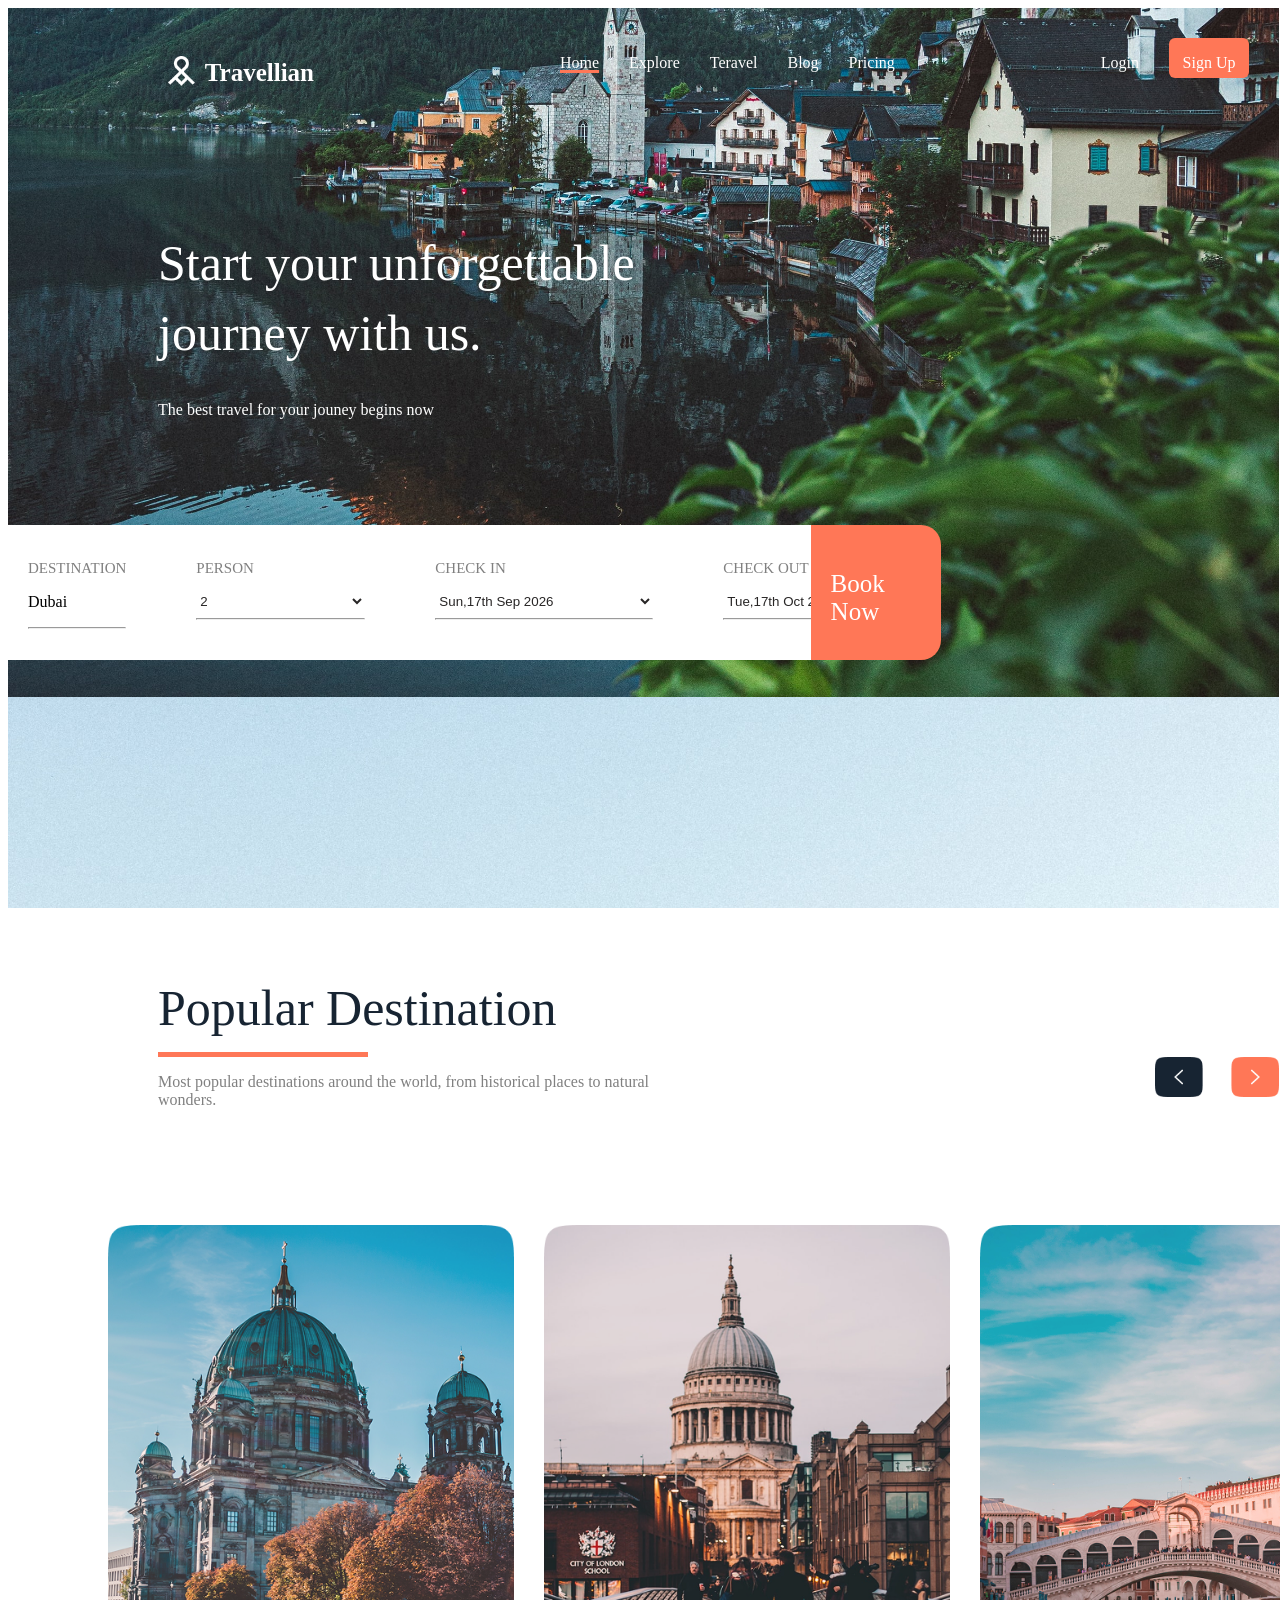
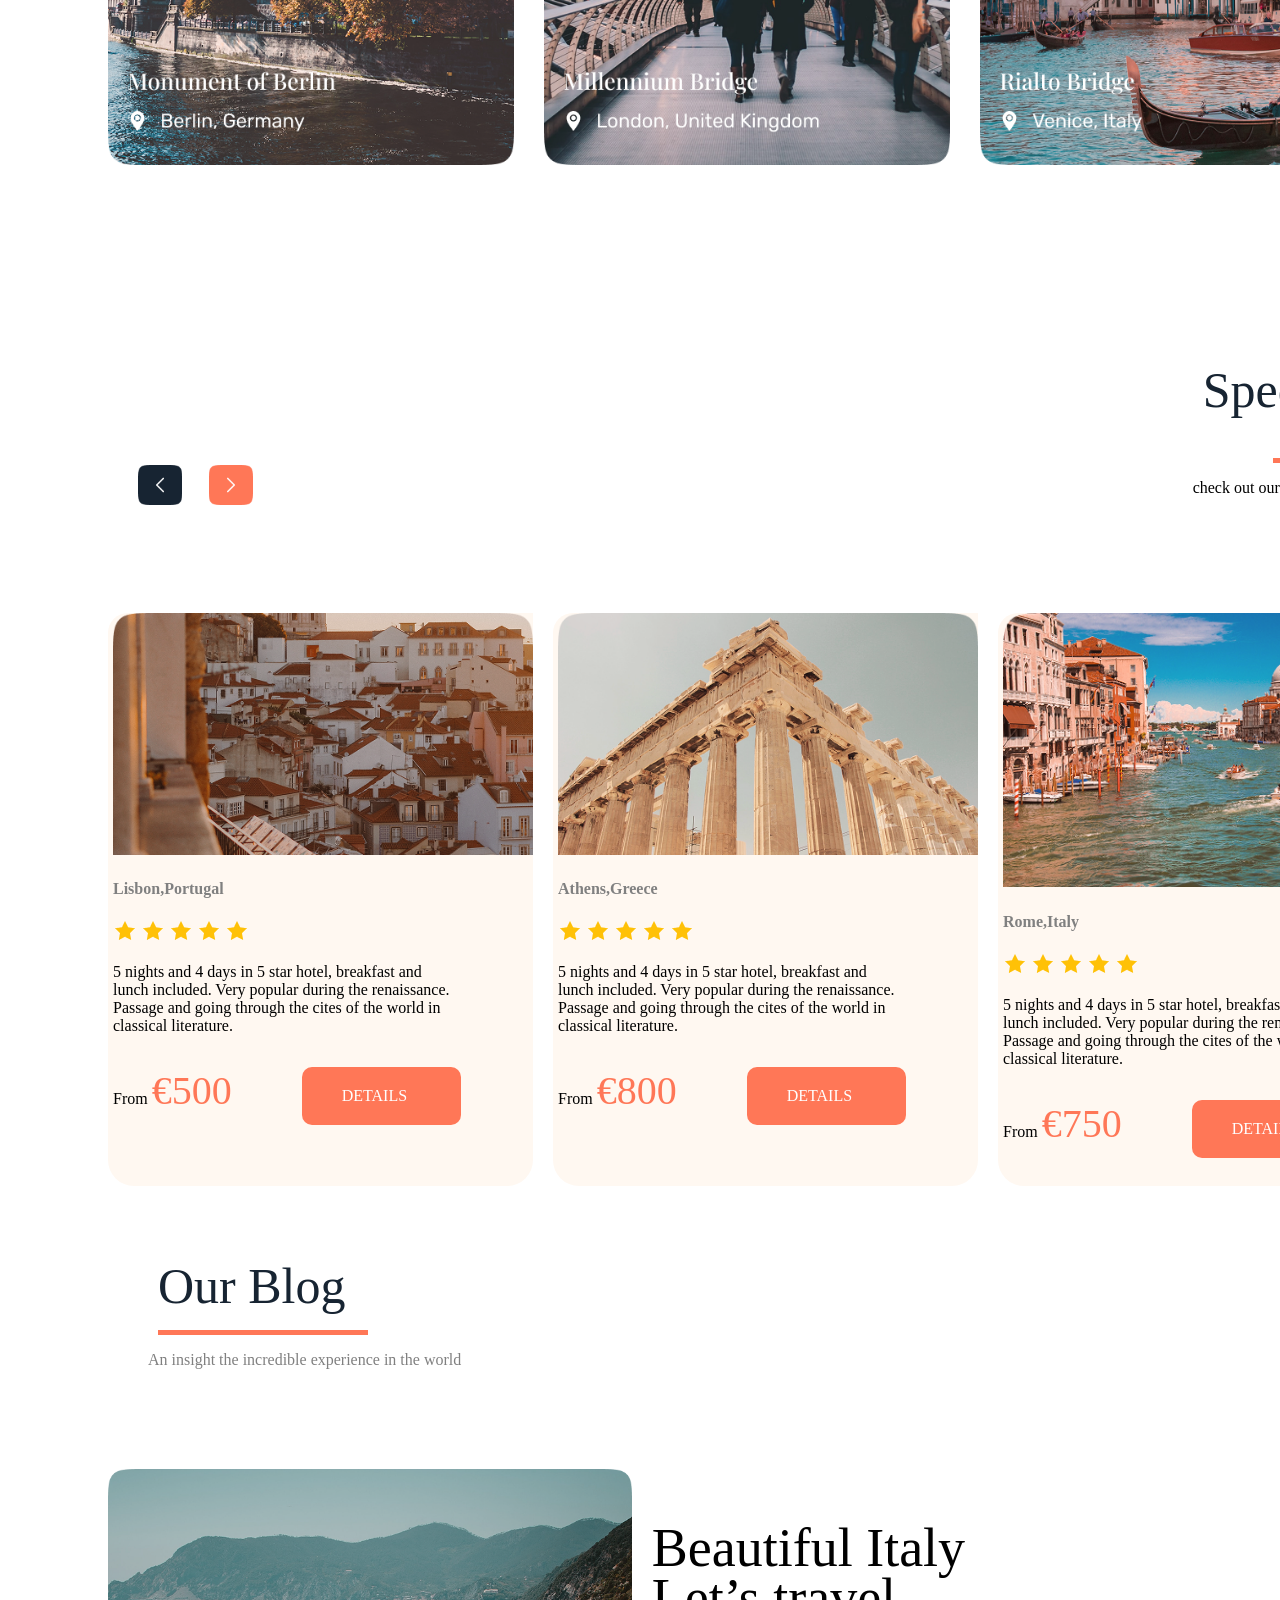
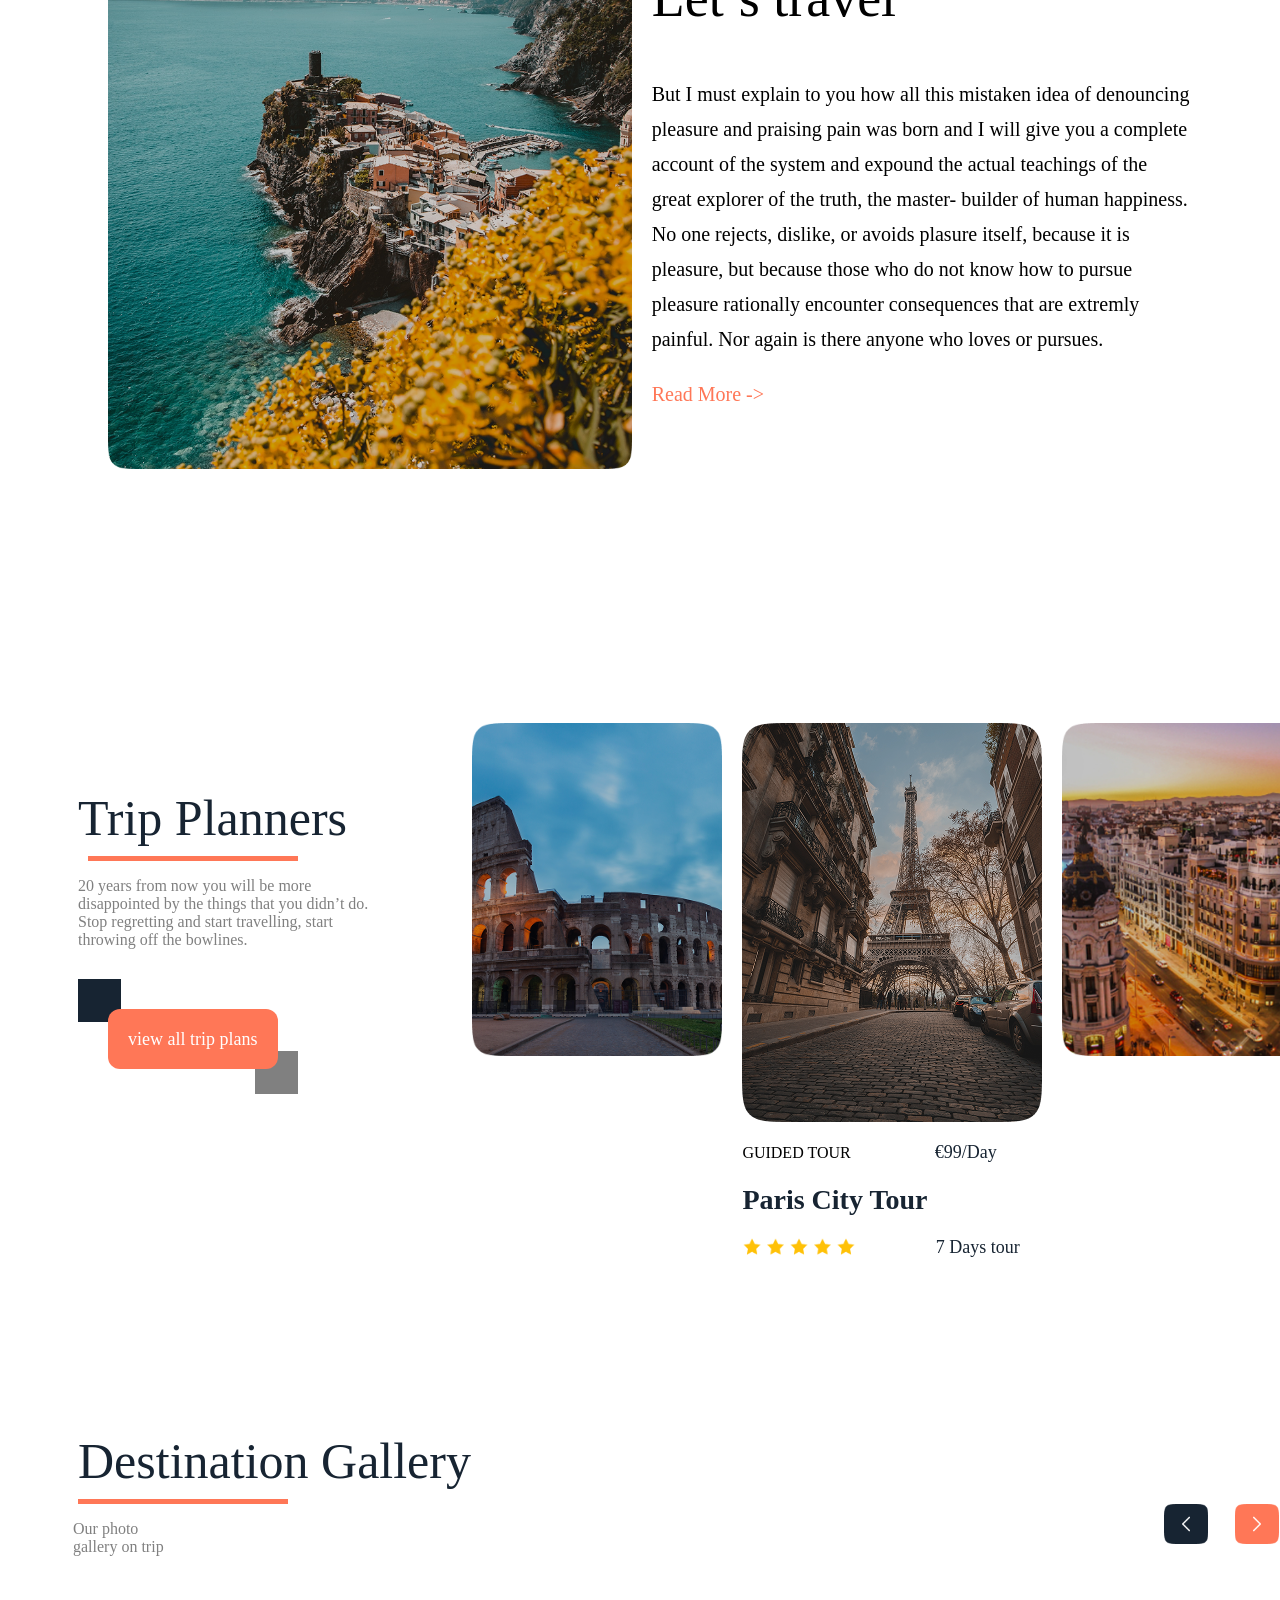
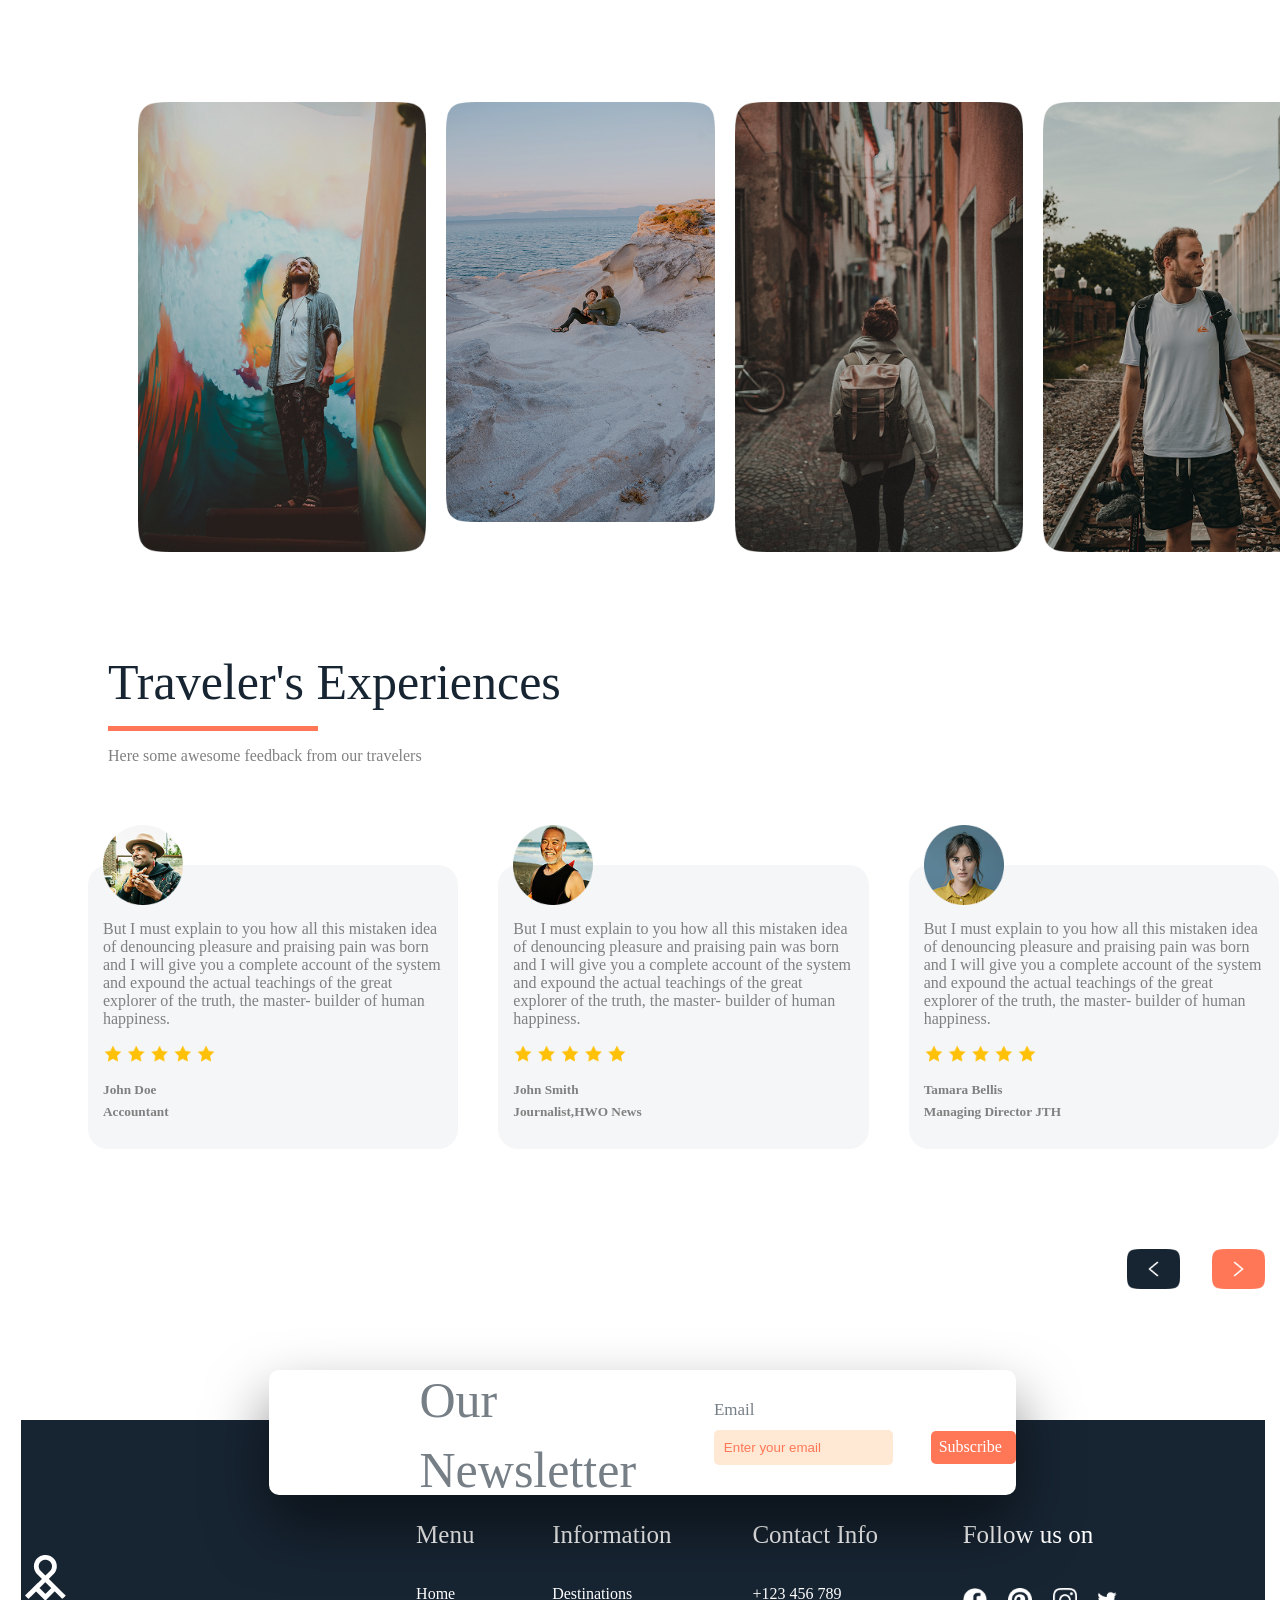
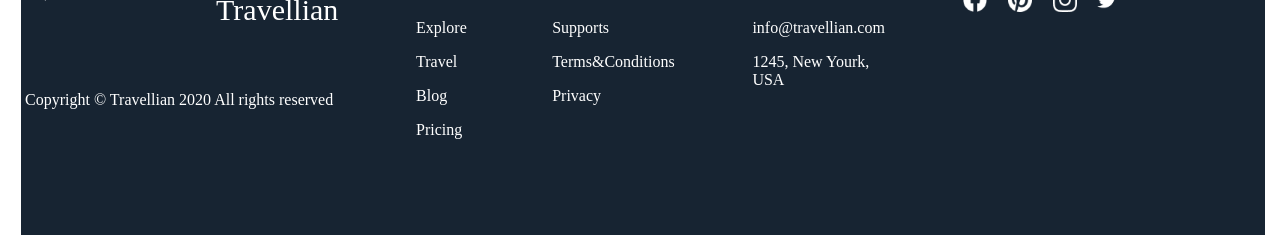
<file: index.html>
<!doctype html>
<html lang="en">
  <head>
    <meta charset="UTF-8" />
    <meta name="viewport" content="width=device-width, initial-scale=1.0" />
    <title>Travellian-Travel Agency Landing Page</title>
    <link rel="stylesheet" href="/index.css" />
    <link rel="icon" href="/asset/image/Vector.png" />
  </head>
  <body>
    <div class="background-img">
      <nav>
        <div class="Travellian">
          <img src="/asset/image/Vector.png" alt="" id="img" />
          <h2>Travellian</h2>
        </div>
        <ul>
          <li><a href="#">Home</a></li>
          <li>Explore</li>
          <li>Teravel</li>
          <li>Blog</li>
          <li>Pricing</li>
        </ul>
        <div class="sign-up">
          <p>Login</p>
          <div class="btn">
            <p>Sign Up</p>
          </div>
        </div>
      </nav>

      <h1>Start your unforgettable <br />journey with us.</h1>
      <p class="p1">The best travel for your jouney begins now</p>

      <div class="book">
        <div class="Destination">
          <div>
            <p class="opt">DESTINATION</p>
            <p>Dubai</p>

            <hr />
          </div>
          <div>
            <p class="opt">PERSON</p>
            <select name="" id="">
              <option value="">2</option>
              <option value="">1,2,3,4,56,7,8,9,10,11,12</option>
            </select>

            <hr />
          </div>
          <div>
            <p class="opt">CHECK IN</p>
            <select name="" id="">
              <option value="">Sun,17th Sep 2026</option>
              <option value="">Mon,18th Sep 2026 3333333333;</option>
            </select>

            <hr />
          </div>
          <div>
            <p class="opt">CHECK OUT</p>
            <select name="" id="">
              <option value="">Tue,17th Oct 2026</option>
              <option value="">Wed,18th Oct 2026 ,,,,,,,,,,,</option>
            </select>

            <hr />
          </div>
        </div>

        <div class="book-now">
          <p>Book Now</p>
        </div>
      </div>
    </div>
    <!-- POPULAR DESTINATION -->
    <div class="popular-des">
      <div>
        <h1 class="one">Popular Destination</h1>
        <div style="margin-left: 150px" class="line"></div>
        <div class="popular-arrow">
          <p>
            Most popular destinations around the world, from historical places
            to natural wonders.
          </p>

          <img src="/asset/image/Arrow.png" alt="" id="arrow" />
        </div>
      </div>
    </div>

    <div class="imgs">
      <img src="/asset/image/Col-block.png" alt="" />
      <img src="/asset/image/Col-block1.png" alt="" />
      <img src="/asset/image/Col-block3.png" alt="" />
      <img src="/asset/image/Col-block4.png" alt="" />
    </div>

    <div class="special-offer">
      <img src="/asset/image/Arrow.png" id="arrow2" />
      <div>
        <h1 class="two">Special Offer</h1>
        <div style="margin-left: 220px" class="line"></div>
        <p>check out our special offer and documents</p>
      </div>
    </div>

    <div class="tickets">
      <div class="ticket">
        <img src="/asset/image/Image Container1.png" alt="" class="image" />
        <h4>Lisbon,Portugal</h4>
        <img src="/asset/image/Rating.png" alt="" />
        <p>
          5 nights and 4 days in 5 star hotel, breakfast and <br />lunch
          included. Very popular during the renaissance. <br />Passage and going
          through the cites of the world in <br />classical literature.
        </p>
        <div class="details">
          <p>From <span>€500</span></p>
          <p class="btn1">DETAILS</p>
        </div>
      </div>

      <div class="ticket">
        <img src="/asset/image/Image Container.png" alt="" class="image" />
        <h4>Athens,Greece</h4>
        <img src="/asset/image/Rating.png" alt="" />
        <p>
          5 nights and 4 days in 5 star hotel, breakfast and <br />lunch
          included. Very popular during the renaissance. <br />Passage and going
          through the cites of the world in <br />classical literature.
        </p>
        <div class="details">
          <p>From <span>€800</span></p>
          <p class="btn1">DETAILS</p>
        </div>
      </div>

      <div class="ticket">
        <img src="/asset/image/Image Container12.png" alt="" class="image" />
        <h4>Rome,Italy</h4>
        <img src="/asset/image/Rating.png" alt="" />
        <p>
          5 nights and 4 days in 5 star hotel, breakfast and <br />lunch
          included. Very popular during the renaissance. <br />Passage and going
          through the cites of the world in <br />classical literature.
        </p>
        <div class="details">
          <p>From <span>€750</span></p>
          <p class="btn1">DETAILS</p>
        </div>
      </div>
    </div>
    <!-- OUR  BLOG -->
    <div class="our-blog">
      <h1 class="three">Our Blog</h1>
      <div style="margin-left: 150px" class="line"></div>
      <p>An insight the incredible experience in the world</p>
    </div>

    <div class="Beautiful-italy">
      <div>
        <img src="/asset/image/Image Container11.png" alt="" class="blog-img" />
      </div>
      <div class="Beautiful">
        <h3>
          Beautiful Italy <br />
          Let’s travel
        </h3>
        <p>
          But I must explain to you how all this mistaken idea of denouncing
          <br />
          pleasure and praising pain was born and I will give you a complete
          <br />
          account of the system and expound the actual teachings of the
          <br />great explorer of the truth, the master- builder of human
          happiness. <br />
          No one rejects, dislike, or avoids plasure itself, because it is
          <br />pleasure, but because those who do not know how to pursue <br />
          pleasure rationally encounter consequences that are extremly <br />
          painful. Nor again is there anyone who loves or pursues.
        </p>

        <p class="Read-more">Read More -></p>
      </div>
    </div>

    <div class="trip">
      <div>
        <div class="Trip-planners">
          <h1 class="four">Trip Planners</h1>
          <div style="margin-left: 80px" class="line"></div>
          <p>
            20 years from now you will be more <br />
            disappointed by the things that you didn’t do. <br />Stop regretting
            and start travelling, start <br />throwing off the bowlines.
          </p>
        </div>
        <div class="container">
          <div class="box" id="bx-1"></div>
          <div class="box" id="trip-btn">view all trip plans</div>
          <div class="box" id="bx-3"></div>
        </div>
      </div>

      <div class="trip-imgs">
        <img src="/asset/image/Image Containe13.png" alt="" />
        <div id="trip-img2">
          <img src="/asset/image/Col-block14.png" alt="" />
          <p>GUIDED TOUR <span>€99/Day</span></p>
          <h4>Paris City Tour</h4>
          <div class="rating">
            <img src="/asset/image/Rating.png" alt="" id="star" />
            <span>7 Days tour</span>
          </div>
        </div>
        <img src="/asset/image/Image Container15.png" alt="" />
        <img src="/asset/image/Image Container16.png" alt="" />
      </div>
    </div>

    <div class="Destination-gallery">
      <h1 class="four">Destination Gallery</h1>
      <div style="margin-left: 70px" class="line"></div>
      <div class="gallery-arrow">
        <p>Our photo gallery on trip</p>
        <img src="/asset/image/Arrow.png" alt="" id="arrow3" />
      </div>
    </div>
    <div class="gallery-img">
      <img src="/asset/image/Image Container18.png" alt="" />
      <img src="/asset/image/Col-block19.png" alt="" id="gallery-img2" />
      <img src="/asset/image/Image Container20.png" alt="" />
      <img src="/asset/image/Image Container21.png" alt="" />
    </div>

    <div class="traveler-experience">
      <h1 class="five">Traveler's Experiences</h1>
      <div style="margin-left: 100px" class="line"></div>
      <p>Here some awesome feedback from our travelers</p>
    </div>

    <div class="travelers">
      <div class="traveler3">
        <img src="/asset/image/Avatar.png" alt="" id="avatar" />
        <p>
          But I must explain to you how all this mistaken idea of denouncing
          pleasure and praising pain was born and I will give you a complete
          account of the system and expound the actual teachings of the great
          explorer of the truth, the master- builder of human happiness.
        </p>
        <img src="/asset/image/Rating.png" alt="" class="stars" />
        <h5>John Doe</h5>
        <h5>Accountant</h5>
      </div>

      <div class="traveler3">
        <img src="/asset/image/Avatar1.png" alt="" id="avatar" />
        <p>
          But I must explain to you how all this mistaken idea of denouncing
          pleasure and praising pain was born and I will give you a complete
          account of the system and expound the actual teachings of the great
          explorer of the truth, the master- builder of human happiness.
        </p>
        <img src="/asset/image/Rating.png" alt="" class="stars" />
        <h5>John Smith</h5>
        <h5>Journalist,HWO News</h5>
      </div>

      <div class="traveler3">
        <img src="/asset/image/Avatar2.png" alt="" id="avatar" />
        <p>
          But I must explain to you how all this mistaken idea of denouncing
          pleasure and praising pain was born and I will give you a complete
          account of the system and expound the actual teachings of the great
          explorer of the truth, the master- builder of human happiness.
        </p>
        <img src="/asset/image/Rating.png" alt="" class="stars" />
        <h5>Tamara Bellis</h5>
        <h5>Managing Director JTH</h5>
      </div>
    </div>
    <img src="/asset/image/Arrow.png" alt="" id="arrow4" />

    <section class="last-section">
      <div class="news-letter">
        <div><h1>Our Newsletter</h1></div>
        <div>
          <span>Email</span>
          <input type="text" placeholder="Enter your email" class="email" />
        </div>
        <div class="subscribe">Subscribe</div>
      </div>
      <div class="info-container">
        <div class="first">
          <div id="logo">
            <img src="/asset/image/Vector.png" alt="" />
            <h1>Travellian</h1>
          </div>
          <footer>Copyright &copy Travellian 2020 All rights reserved</footer>
        </div>
        <div>
          <h3>Menu</h3>
          <p>Home</p>
          <p>Explore</p>
          <p>Travel</p>
          <p>Blog</p>
          <p>Pricing</p>
        </div>
        <div>
          <h3>Information</h3>
          <p>Destinations</p>
          <p>Supports</p>
          <p>Terms&Conditions</p>
          <p>Privacy</p>
        </div>
        <div>
          <h3>Contact Info</h3>
          <p>+123 456 789</p>
          <p>info@travellian.com</p>
          <p>1245, New Yourk, USA</p>
        </div>
        <div>
          <h3>Follow us on</h3>
          <div class="social-media-handle">
            <img src="/asset/image/Social icon.png" alt="" id="social-icon" />
          </div>
        </div>
      </div>
    </section>
  </body>
</html>
</file>
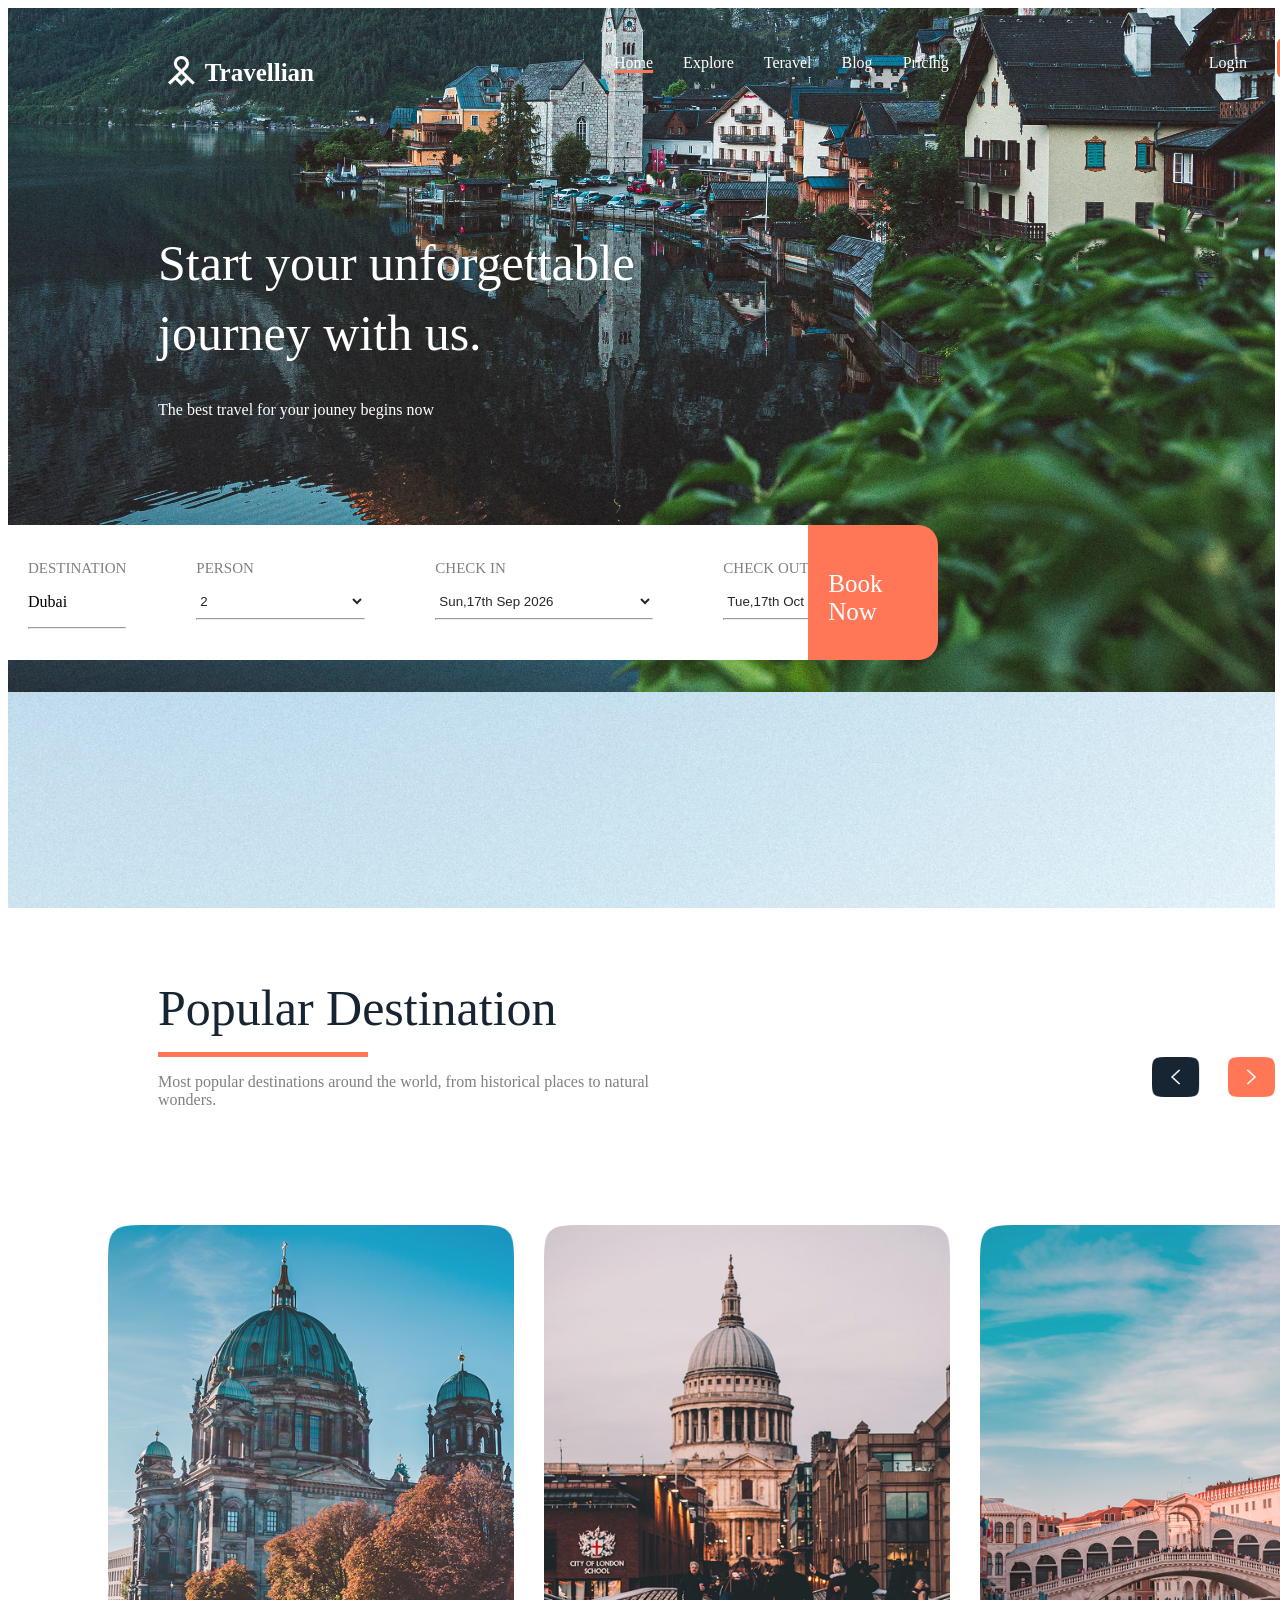
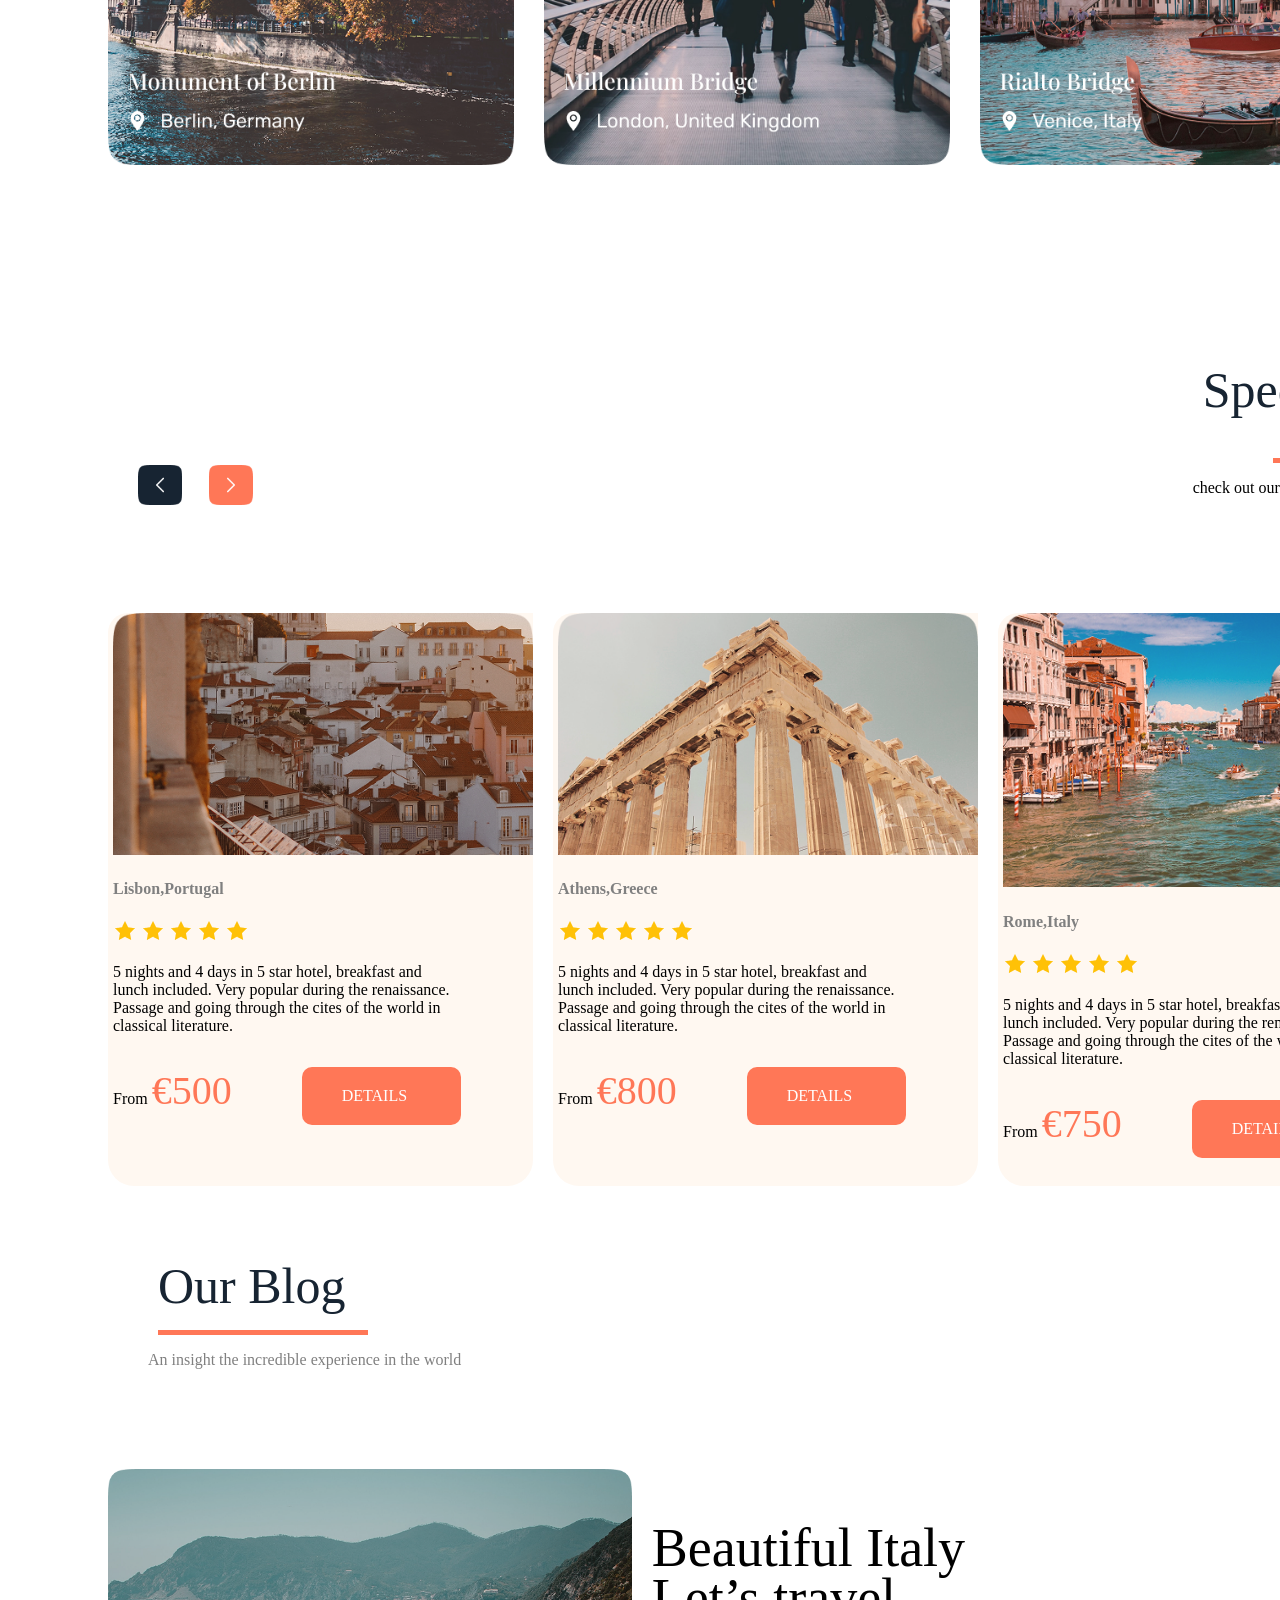
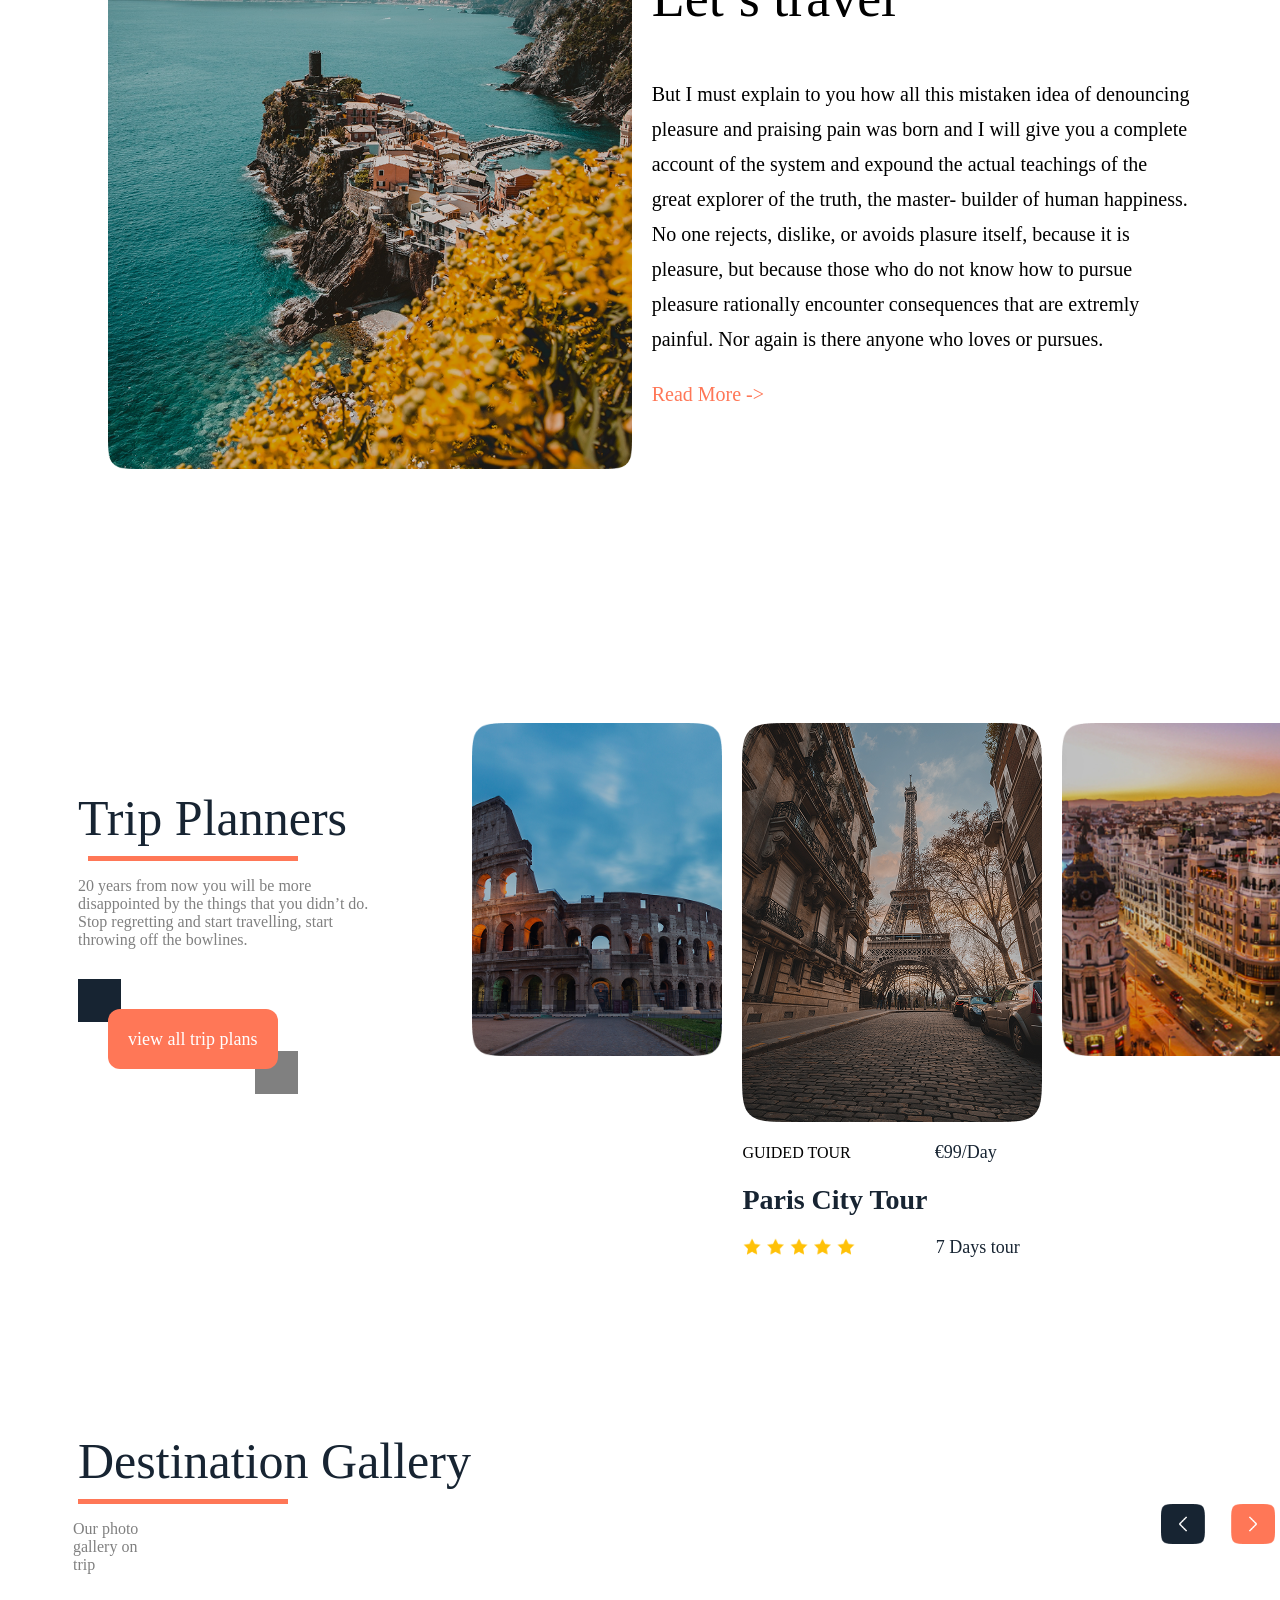
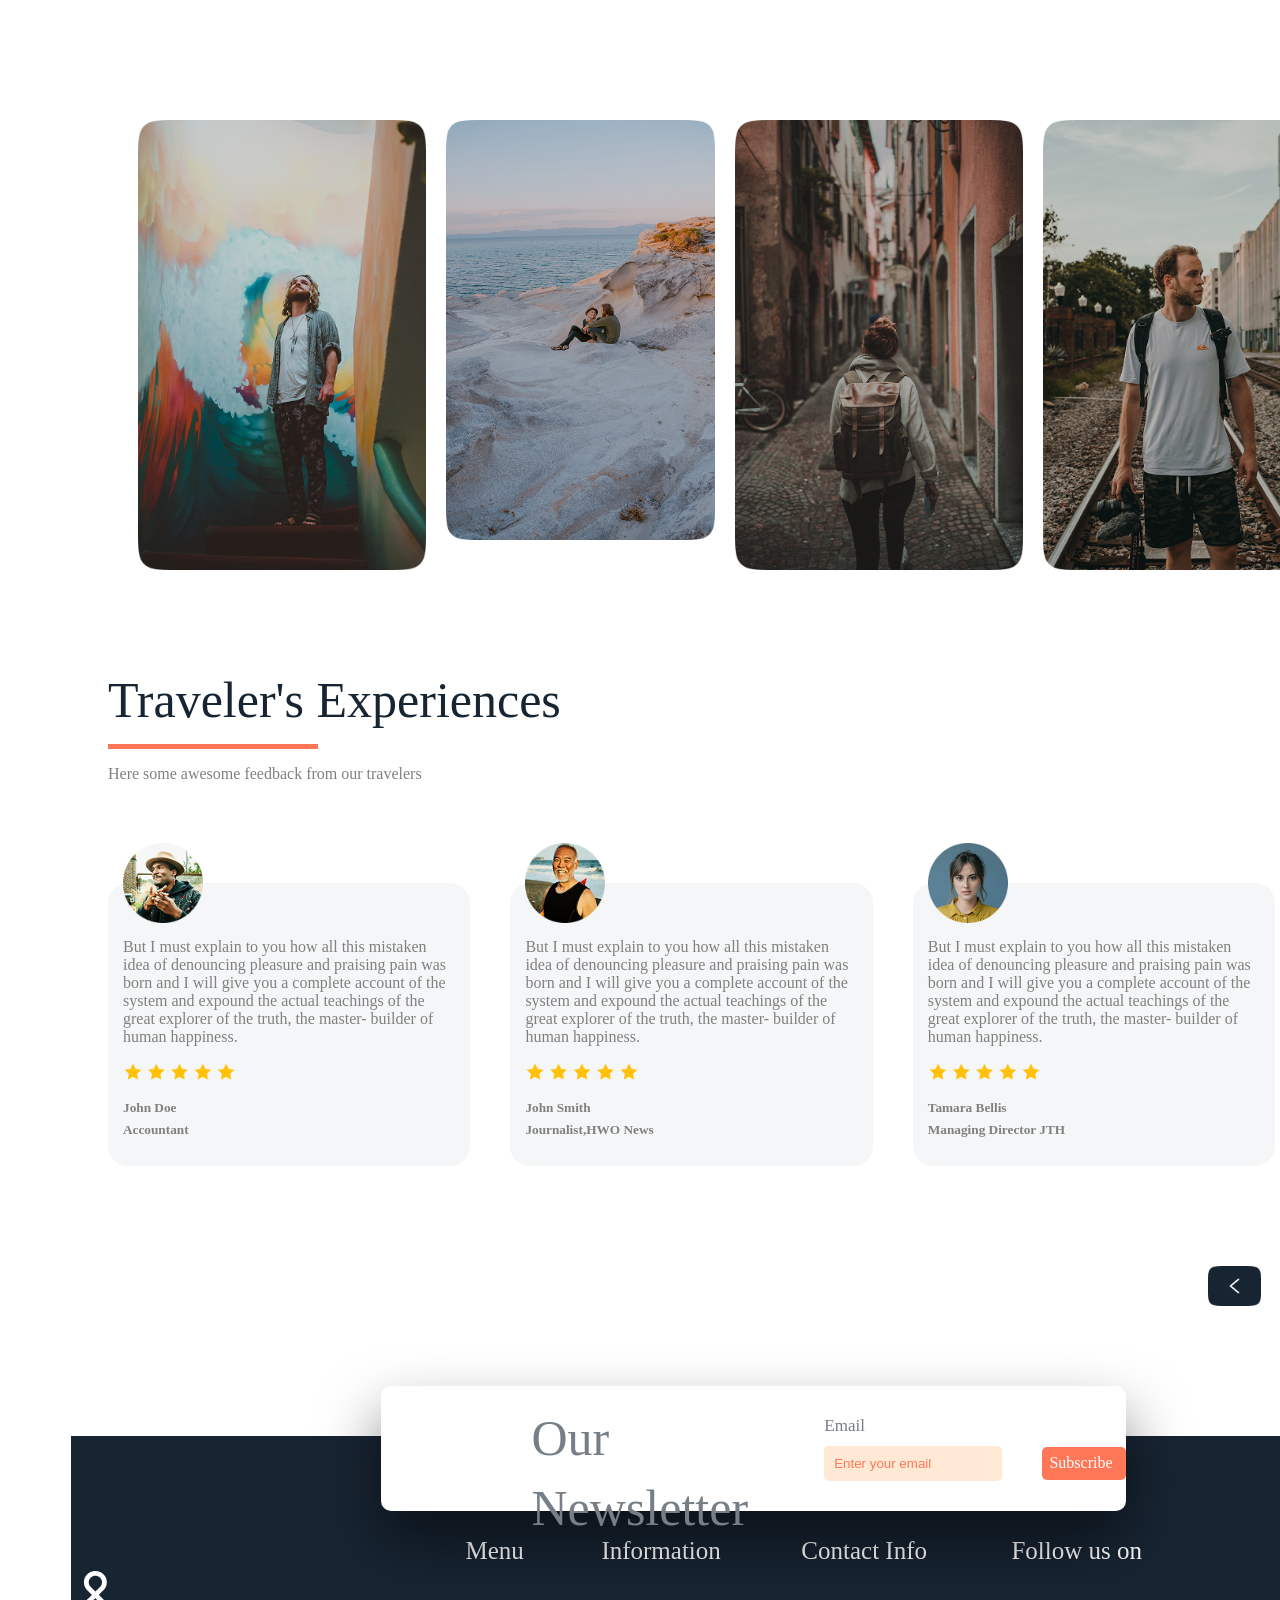
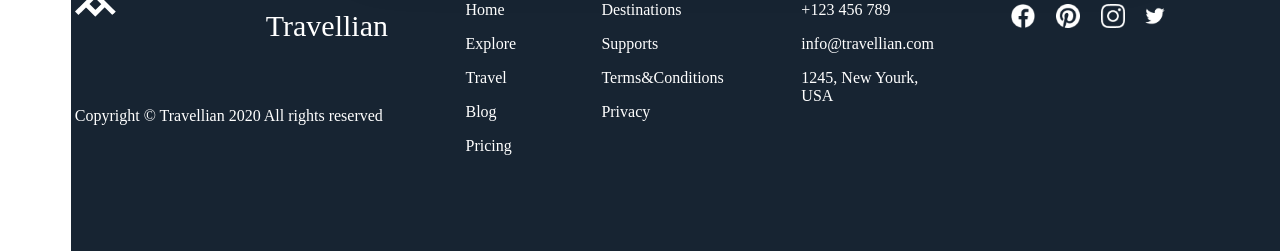
<file: position.html>
<!doctype html>
<html lang="en">
  <head>
    <meta charset="UTF-8" />
    <meta name="viewport" content="width=device-width, initial-scale=1.0" />
    <title>Travellian-Travel Agency Landing Page</title>
    <link rel="stylesheet" href="/position.css" />
    <link rel="icon" href="/asset/image/Vector.png" />
  </head>
  <body>
    <div class="background-img">
      <nav>
        <div class="Travellian">
          <img src="/asset/image/Vector.png" alt="" id="img" />
          <h2>Travellian</h2>
        </div>
        <ul>
          <li><a href="#">Home</a></li>
          <li>Explore</li>
          <li>Teravel</li>
          <li>Blog</li>
          <li>Pricing</li>
        </ul>
        <div class="sign-up">
          <p>Login</p>
          <div class="btn">
            <p>Sign Up</p>
          </div>
        </div>
      </nav>

      <h1>Start your unforgettable <br />journey with us.</h1>
      <p class="p1">The best travel for your jouney begins now</p>

      <div class="book">
        <div class="Destination">
          <div>
            <p class="opt">DESTINATION</p>
            <p>Dubai</p>

            <hr />
          </div>
          <div>
            <p class="opt">PERSON</p>
            <select name="" id="">
              <option value="">2</option>
              <option value="">1,2,3,4,56,7,8,9,10,11,12</option>
            </select>

            <hr />
          </div>
          <div>
            <p class="opt">CHECK IN</p>
            <select name="" id="">
              <option value="">Sun,17th Sep 2026</option>
              <option value="">Mon,18th Sep 2026 3333333333;</option>
            </select>

            <hr />
          </div>
          <div>
            <p class="opt">CHECK OUT</p>
            <select name="" id="">
              <option value="">Tue,17th Oct 2026</option>
              <option value="">Wed,18th Oct 2026 ,,,,,,,,,,,</option>
            </select>

            <hr />
          </div>
        </div>

        <div class="book-now">
          <p>Book Now</p>
        </div>
      </div>
    </div>
    <!-- POPULAR DESTINATION -->
    <div class="popular-des">
      <div>
        <h1 class="one">Popular Destination</h1>
        <div style="margin-left: 150px" class="line"></div>
        <div class="popular-arrow">
          <p>
            Most popular destinations around the world, from historical places
            to natural wonders.
          </p>

          <img src="/asset/image/Arrow.png" alt="" id="arrow" />
        </div>
      </div>
    </div>

    <div class="imgs">
      <img src="/asset/image/Col-block.png" alt="" />
      <img src="/asset/image/Col-block1.png" alt="" />
      <img src="/asset/image/Col-block3.png" alt="" />
      <img src="/asset/image/Col-block4.png" alt="" />
    </div>

    <div class="special-offer">
      <img src="/asset/image/Arrow.png" id="arrow2" />
      <div>
        <h1 class="two">Special Offer</h1>
        <div style="margin-left: 220px" class="line"></div>
        <p>check out our special offer and documents</p>
      </div>
    </div>

    <div class="tickets">
      <div class="ticket">
        <img src="/asset/image/Image Container1.png" alt="" class="image" />
        <h4>Lisbon,Portugal</h4>
        <img src="/asset/image/Rating.png" alt="" />
        <p>
          5 nights and 4 days in 5 star hotel, breakfast and <br />lunch
          included. Very popular during the renaissance. <br />Passage and going
          through the cites of the world in <br />classical literature.
        </p>
        <div class="details">
          <p>From <span>€500</span></p>
          <p class="btn1">DETAILS</p>
        </div>
      </div>

      <div class="ticket">
        <img src="/asset/image/Image Container.png" alt="" class="image" />
        <h4>Athens,Greece</h4>
        <img src="/asset/image/Rating.png" alt="" />
        <p>
          5 nights and 4 days in 5 star hotel, breakfast and <br />lunch
          included. Very popular during the renaissance. <br />Passage and going
          through the cites of the world in <br />classical literature.
        </p>
        <div class="details">
          <p>From <span>€800</span></p>
          <p class="btn1">DETAILS</p>
        </div>
      </div>

      <div class="ticket">
        <img src="/asset/image/Image Container12.png" alt="" class="image" />
        <h4>Rome,Italy</h4>
        <img src="/asset/image/Rating.png" alt="" />
        <p>
          5 nights and 4 days in 5 star hotel, breakfast and <br />lunch
          included. Very popular during the renaissance. <br />Passage and going
          through the cites of the world in <br />classical literature.
        </p>
        <div class="details">
          <p>From <span>€750</span></p>
          <p class="btn1">DETAILS</p>
        </div>
      </div>
    </div>
    <!-- OUR  BLOG -->
    <div class="our-blog">
      <h1 class="three">Our Blog</h1>
      <div style="margin-left: 150px" class="line"></div>
      <p>An insight the incredible experience in the world</p>
    </div>

    <div class="Beautiful-italy">
      <div>
        <img src="/asset/image/Image Container11.png" alt="" class="blog-img" />
      </div>
      <div class="Beautiful">
        <h3>
          Beautiful Italy <br />
          Let’s travel
        </h3>
        <p>
          But I must explain to you how all this mistaken idea of denouncing
          <br />
          pleasure and praising pain was born and I will give you a complete
          <br />
          account of the system and expound the actual teachings of the
          <br />great explorer of the truth, the master- builder of human
          happiness. <br />
          No one rejects, dislike, or avoids plasure itself, because it is
          <br />pleasure, but because those who do not know how to pursue <br />
          pleasure rationally encounter consequences that are extremly <br />
          painful. Nor again is there anyone who loves or pursues.
        </p>

        <p class="Read-more">Read More -></p>
      </div>
    </div>

    <div class="trip">
      <div>
        <div class="Trip-planners">
          <h1 class="four">Trip Planners</h1>
          <div style="margin-left: 80px" class="line"></div>
          <p>
            20 years from now you will be more <br />
            disappointed by the things that you didn’t do. <br />Stop regretting
            and start travelling, start <br />throwing off the bowlines.
          </p>
        </div>
        <div class="container">
          <div class="box" id="bx-1"></div>
          <div class="box" id="trip-btn">view all trip plans</div>
          <div class="box" id="bx-3"></div>
        </div>
      </div>

      <div class="trip-imgs">
        <img src="/asset/image/Image Containe13.png" alt="" />
        <div id="trip-img2">
          <img src="/asset/image/Col-block14.png" alt="" />
          <p>GUIDED TOUR <span>€99/Day</span></p>
          <h4>Paris City Tour</h4>
          <div class="rating">
            <img src="/asset/image/Rating.png" alt="" id="star" />
            <span>7 Days tour</span>
          </div>
        </div>
        <img src="/asset/image/Image Container15.png" alt="" />
        <img src="/asset/image/Image Container16.png" alt="" />
      </div>
    </div>

    <div class="Destination-gallery">
      <h1 class="four">Destination Gallery</h1>
      <div style="margin-left: 70px" class="line"></div>
      <div class="gallery-arrow">
        <p>Our photo gallery on trip</p>
        <img src="/asset/image/Arrow.png" alt="" id="arrow3" />
      </div>
    </div>
    <div class="gallery-img">
      <img src="/asset/image/Image Container18.png" alt="" />
      <img src="/asset/image/Col-block19.png" alt="" id="gallery-img2" />
      <img src="/asset/image/Image Container20.png" alt="" />
      <img src="/asset/image/Image Container21.png" alt="" />
    </div>

    <div class="traveler-experience">
      <h1 class="five">Traveler's Experiences</h1>
      <div style="margin-left: 100px" class="line"></div>
      <p>Here some awesome feedback from our travelers</p>
    </div>

    <div class="travelers">
      <div class="traveler3">
        <img src="/asset/image/Avatar.png" alt="" id="avatar" />
        <p>
          But I must explain to you how all this mistaken idea of denouncing
          pleasure and praising pain was born and I will give you a complete
          account of the system and expound the actual teachings of the great
          explorer of the truth, the master- builder of human happiness.
        </p>
        <img src="/asset/image/Rating.png" alt="" class="stars" />
        <h5>John Doe</h5>
        <h5>Accountant</h5>
      </div>

      <div class="traveler3">
        <img src="/asset/image/Avatar1.png" alt="" id="avatar" />
        <p>
          But I must explain to you how all this mistaken idea of denouncing
          pleasure and praising pain was born and I will give you a complete
          account of the system and expound the actual teachings of the great
          explorer of the truth, the master- builder of human happiness.
        </p>
        <img src="/asset/image/Rating.png" alt="" class="stars" />
        <h5>John Smith</h5>
        <h5>Journalist,HWO News</h5>
      </div>

      <div class="traveler3">
        <img src="/asset/image/Avatar2.png" alt="" id="avatar" />
        <p>
          But I must explain to you how all this mistaken idea of denouncing
          pleasure and praising pain was born and I will give you a complete
          account of the system and expound the actual teachings of the great
          explorer of the truth, the master- builder of human happiness.
        </p>
        <img src="/asset/image/Rating.png" alt="" class="stars" />
        <h5>Tamara Bellis</h5>
        <h5>Managing Director JTH</h5>
      </div>
    </div>
    <img src="/asset/image/Arrow.png" alt="" id="arrow4" />

    <section class="last-section">
      <div class="news-letter">
        <div><h1>Our Newsletter</h1></div>
        <div>
          <span>Email</span>
          <input type="text" placeholder="Enter your email" class="email" />
        </div>
        <div class="subscribe">Subscribe</div>
      </div>
      <div class="info-container">
        <div class="first">
          <div id="logo">
            <img src="/asset/image/Vector.png" alt="" />
            <h1>Travellian</h1>
          </div>
          <footer>Copyright &copy Travellian 2020 All rights reserved</footer>
        </div>
        <div>
          <h3>Menu</h3>
          <p>Home</p>
          <p>Explore</p>
          <p>Travel</p>
          <p>Blog</p>
          <p>Pricing</p>
        </div>
        <div>
          <h3>Information</h3>
          <p>Destinations</p>
          <p>Supports</p>
          <p>Terms&Conditions</p>
          <p>Privacy</p>
        </div>
        <div>
          <h3>Contact Info</h3>
          <p>+123 456 789</p>
          <p>info@travellian.com</p>
          <p>1245, New Yourk, USA</p>
        </div>
        <div>
          <h3>Follow us on</h3>
          <div class="social-media-handle">
            <img src="/asset/image/Social icon.png" alt="" id="social-icon" />
          </div>
        </div>
      </div>
    </section>
  </body>
</html>
</file>
<file: index.css>
* ::before ::after {
  margin: 0;
  padding: 0;
}
body {
  width: 99.3%;
  height: 100vh;
}
#img {
  height: 30px;
  margin-top: 18px;
}
nav {
  display: flex;
  justify-content: space-between;
  flex-direction: row;
  color: white;
  padding: 30px;
}
ul {
  display: flex;
  gap: 30px;
  list-style: none;
}
a {
  color: white;
  text-decoration-color: #ff7757;
  text-decoration-thickness: 3px;
}
.sign-up {
  display: flex;
  gap: 30px;
}
.btn {
  background: #ff7757;
  color: white;
  border-radius: 6px;
  height: 40px;
  width: 80px;
  text-align: center;
}
.Travellian {
  display: flex;
  gap: 10px;
  margin-left: 130px;
}
nav h2 {
  font-size: 25px;
}
.background-img {
  background-image: url(/asset/image/nico-schuth-sBUwDyjPvLM-unsplash.png);
  height: 100vh;
  width: 100%;
  background-size: cover;
  background-position: center;
  background-position-y: -900px;
  background-repeat: no repeat;
}
h1 {
  font-weight: 400;
  font-size: 50px;
  color: white;
  font-style: regular;
  margin-left: 150px;
  margin-top: 90px;
  line-height: 70px;
}
.p1 {
  margin-left: 150px;
  color: white;
}
.Destination {
  display: flex;
  gap: 70px;
  margin-top: 90px;
  background: white;
  padding: 20px;
  width: 60%;
}
.opt {
  color: gray;
  font-size: 15px;
}
option {
  background: white;
}
option,
select {
  border: none;
  outline: none;
  background: transparent;
  color: rgb(40, 38, 38);
}
.book-now {
  background: #ff7757;
  color: white;
  width: 90px;
  height: 95px;
  padding: 20px;
  margin-top: 90px;
  border-top-right-radius: 20px;
  border-bottom-right-radius: 20px;
  font-size: 25px;
}
.book {
  display: flex;
}
.one {
  color: #172432;
  line-height: 20px;
}
.popular-des p {
  margin-left: 120px;
  color: gray;
}
#arrow {
  height: 40px;
  width: 138px;
}
.popular-des {
  display: flex;
  margin-bottom: 100px;
}
.popular-arrow {
  display: flex;
  gap: 500px;
  margin-left: 30px;
}
.line {
  height: 5px;
  width: 210px;
  background-color: #ff7757;
  line-height: 0;
  margin-top: 0;
}
.imgs {
  display: flex;
  height: 540px;
  gap: 30px;
  margin-left: 100px;
  margin-bottom: 100px;
}
.special-offer {
  display: flex;
  gap: 800px;
  margin-bottom: 100px;
}
#arrow2 {
  height: 40px;
  width: 138px;
  margin-top: 200px;
  margin-left: 130px;
}
.two {
  color: #172432;
}
.special-offer p {
  margin-left: 140px;
}
.details {
  display: flex;
  gap: 70px;
}
span {
  color: #ff7757;
  border-radius: 10px;
  width: 104px;
  height: 47px;
  font-size: 40px;
}
.btn1 {
  background: #ff7757;
  width: 79px;
  height: 20-px;
  padding: 20px 40px 20px 40px;
  border-radius: 10px;
  color: white;
}
.ticket {
  background: #fff8f1;
  width: 415px;
  height: 573px;
  padding: 0 5px 0px;
  border-bottom-left-radius: 26px;
  border-bottom-right-radius: 26px;
  border-top-left-radius: 20px;
}
.tickets {
  display: flex;
  flex-direction: row;
  gap: 20px;
  margin-left: 100px;
}
h4 {
  color: gray;
}
.image {
  width: 420px;
}
.three {
  color: #172432;
  line-height: 20px;
}
.our-blog p {
  margin-left: 140px;
  color: gray;
}
.our-blog {
  margin-bottom: 100px;
}
.blog-img {
  height: 600px;
  margin-left: 100px;
}
.Read-more {
  color: #ff7757;
}
.Beautiful-italy {
  display: flex;
}
h3 {
  font-size: 54px;
  font-weight: 400;
  line-height: 50px;
}
.Beautiful-italy p {
  font-size: 20px;
  line-height: 35px;
}
.Beautiful {
  margin-bottom: 30px;
  margin-left: 20px;
  line-height: 45px;
}
.Trip-planners p {
  margin-left: 70px;
  color: gray;
}
.four {
  margin-left: 70px;
  color: #172432;
  width: 394px;
  line-height: 10px;
}
.container {
  width: 130px;
  height: 20px;
  display: flex;
  background-color: #ff7757;
  position: relative;
  border-radius: 12px;
  margin-left: 100px;
  margin-top: 60px;
  padding: 20px;
}
.box {
  width: 43px;
  height: 43px;
  display: flex;
}
#bx-1 {
  background-color: #172432;
  position: absolute;
  top: -30px;
  left: -30px;
  z-index: -1;
}
#bx-3 {
  background: gray;
  position: absolute;
  right: -20px;
  bottom: -25px;
  z-index: -1;
}
#trip-btn {
  color: white;
  text-align: center;
  font-size: 18px;
  width: 300px;
  height: 1000px;
}
.trip-imgs span {
  font-size: 18px;
  color: #172432;
  font-weight: 400;
  margin-left: 80px;
}
#star {
  height: 20px;
}
.rating {
  display: flex;
}
.trip-imgs h4 {
  color: #172432;
  font-weight: 600;
  font-size: 28px;
  line-height: 0px;
}
.trip {
  display: flex;
  flex-direction: row;
  margin-top: 250px;
}
.trip-imgs {
  display: flex;
  gap: 20px;
  margin-bottom: 150px;
  height: 333px;
}
/* #trip-img2 {
  margin-bottom: 1000px;
} */
.Destination-gallery {
  margin-top: 250px;
}
.Destination-gallery p {
  margin-left: 65px;
  color: gray;
}
#arrow3 {
  height: 40px;
  width: 138px;
}
.gallery-arrow {
  display: flex;
  gap: 1000px;
}
.gallery-img {
  width: 333px;
  display: flex;
  flex-direction: row;
  height: 450px;
  margin-top: 100px;
  gap: 20px;
  text-align: center;
  padding: 30px;
  margin-left: 100px;
}
#gallery-img2 {
  margin-bottom: 30px;
}
.five {
  margin-left: 100px;
  color: #172432;
  line-height: 20px;
}
.traveler-experience p {
  margin-left: 100px;
  color: gray;
}
h5 {
  line-height: 0px;
  color: gray;
}
.stars {
  height: 20px;
}

.traveler3 {
  background: #f5f6f7;
  padding: 15px;
  border-radius: 20px;
  position: relative;
}
.travelers {
  display: flex;
  flex-direction: row;
  gap: 40px;
  margin-left: 80px;
  margin-bottom: 100px;
  margin-top: 100px;
}
.travelers p {
  margin-top: 40px;
  color: gray;
}
#arrow4 {
  height: 40px;
  width: 138px;
  margin-left: 88%;
}
#avatar {
  position: absolute;
  top: -40px;
  height: 80px;
}
.last-section {
  width: 90%;
  height: 35vh;
  background-color: #172432;
  position: relative;
  color: white;
  margin-top: 50px;
  padding: 50px;
  margin-top: 10%;
  margin-left: 1%;
}
.news-letter {
  background-color: white;
  width: 60%;
  height: 30%;
  box-shadow: 0 30px 60px rgba(0, 0, 0, 0.5);
  border-radius: 10px;
  position: absolute;
  top: -50px;
  left: 20%;
  display: flex;
  justify-content: center;
  gap: 18px;
  align-items: center;
}
.news-letter h1 {
  color: #767e86;
  font-weight: 200;
  margin-bottom: 20%;
}
.news-letter span {
  color: #767e86;
  font-size: 17px;
}
.email {
  border: none;
  outline: none;
  background-color: #ffe8d4;
  padding: 5%;
  width: 80%;
  color: #ff7757;
  margin-top: 5%;
  border-radius: 5px;
}
.email::placeholder {
  color: #ff7757;
}
.subscribe {
  width: 10%;
  background-color: #ff7757;
  padding: 1%;
  border-radius: 5px;
  margin-top: 4%;
  color: white;
}
.info-container {
  display: flex;
  justify-content: center;
  padding: 15px;
  gap: 8%;
  width: 85%;
}
.first {
  /* width: 30%; */
  line-height: 0;
  align-items: center;
  justify-content: center;
}
.info-container h3 {
  font-size: 25px;
  color: white;
}
.info-container p {
}
footer {
  margin: 5% 0;
}
.social-media-handle {
  display: flex;
}
#logo {
  display: flex;
  align-items: center;
  margin-bottom: 30px;
}
#logo h1 {
  font-size: 30px;
}
#vector {
  margin-top: 100px;
  height: 50px;
}
#social-icon {
  height: 30px;
}
</file>
<file: position.css>
* ::before ::after {
  margin: 0;
  padding: 0;
}
body {
  width: 99%;
  height: 100vh;
}
#img {
  height: 30px;
  margin-top: 18px;
}
nav {
  display: flex;
  gap: 260px;
  flex-direction: row;
  color: white;
  padding: 30px;
}
ul {
  display: flex;
  gap: 30px;
  list-style: none;
}
a {
  color: white;
  text-decoration-color: #ff7757;
  text-decoration-thickness: 3px;
}
.sign-up {
  display: flex;
  gap: 30px;
}
.btn {
  background: #ff7757;
  color: white;
  border-radius: 6px;
  height: 40px;
  width: 80px;
  text-align: center;
}
.Travellian {
  display: flex;
  gap: 10px;
  margin-left: 130px;
  justify-content: center;
}
nav h2 {
  font-size: 25px;
}
.background-img {
  background-image: url(/asset/image/nico-schuth-sBUwDyjPvLM-unsplash.png);
  height: 100vh;
  width: 100%;
  background-size: cover;
  background-position: center;
  background-position-y: -900px;
  background-repeat: no repeat;
}
h1 {
  font-weight: 400;
  font-size: 50px;
  color: white;
  font-style: regular;
  margin-left: 150px;
  margin-top: 90px;
  line-height: 70px;
}
.p1 {
  margin-left: 150px;
  color: white;
}
.Destination {
  display: flex;
  gap: 70px;
  margin-top: 90px;
  background: white;
  padding: 20px;
  width: 60%;
}
.opt {
  color: gray;
  font-size: 15px;
}
option {
  background: white;
}
option,
select {
  border: none;
  outline: none;
  background: transparent;
  color: rgb(40, 38, 38);
}
.book-now {
  background: #ff7757;
  color: white;
  width: 90px;
  height: 95px;
  padding: 20px;
  margin-top: 90px;
  border-top-right-radius: 20px;
  border-bottom-right-radius: 20px;
  font-size: 25px;
}
.book {
  display: flex;
}
.one {
  color: #172432;
  line-height: 20px;
}
.popular-des p {
  margin-left: 120px;
  color: gray;
}
#arrow {
  height: 40px;
  width: 138px;
}
.popular-des {
  display: flex;
  margin-bottom: 100px;
}
.popular-arrow {
  display: flex;
  gap: 500px;
  margin-left: 30px;
}
.line {
  height: 5px;
  width: 210px;
  background-color: #ff7757;
  line-height: 0;
  margin-top: 0;
}
.imgs {
  display: flex;
  height: 540px;
  gap: 30px;
  margin-left: 100px;
  margin-bottom: 100px;
}
.special-offer {
  display: flex;
  gap: 800px;
  margin-bottom: 100px;
}
#arrow2 {
  height: 40px;
  width: 138px;
  margin-top: 200px;
  margin-left: 130px;
}
.two {
  color: #172432;
}
.special-offer p {
  margin-left: 140px;
}
.details {
  display: flex;
  gap: 70px;
}
span {
  color: #ff7757;
  border-radius: 10px;
  width: 104px;
  height: 47px;
  font-size: 40px;
}
.btn1 {
  background: #ff7757;
  width: 79px;
  height: 20-px;
  padding: 20px 40px 20px 40px;
  border-radius: 10px;
  color: white;
}
.ticket {
  background: #fff8f1;
  width: 415px;
  height: 573px;
  padding: 0 5px 0px;
  border-bottom-left-radius: 26px;
  border-bottom-right-radius: 26px;
  border-top-left-radius: 20px;
}
.tickets {
  display: flex;
  flex-direction: row;
  gap: 20px;
  margin-left: 100px;
}
h4 {
  color: gray;
}
.image {
  width: 420px;
}
.three {
  color: #172432;
  line-height: 20px;
}
.our-blog p {
  margin-left: 140px;
  color: gray;
}
.our-blog {
  margin-bottom: 100px;
}
.blog-img {
  height: 600px;
  margin-left: 100px;
}
.Read-more {
  color: #ff7757;
}
.Beautiful-italy {
  display: flex;
}
h3 {
  font-size: 54px;
  font-weight: 400;
  line-height: 50px;
}
.Beautiful-italy p {
  font-size: 20px;
  line-height: 35px;
}
.Beautiful {
  margin-bottom: 30px;
  margin-left: 20px;
  line-height: 45px;
}
.Trip-planners p {
  margin-left: 70px;
  color: gray;
}
.four {
  margin-left: 70px;
  color: #172432;
  width: 394px;
  line-height: 10px;
}
.container {
  width: 130px;
  height: 20px;
  display: flex;
  background-color: #ff7757;
  position: relative;
  border-radius: 12px;
  margin-left: 100px;
  margin-top: 60px;
  padding: 20px;
}
.box {
  width: 43px;
  height: 43px;
  display: flex;
}
#bx-1 {
  background-color: #172432;
  position: absolute;
  top: -30px;
  left: -30px;
  z-index: -1;
}
#bx-3 {
  background: gray;
  position: absolute;
  right: -20px;
  bottom: -25px;
  z-index: -1;
}
#trip-btn {
  color: white;
  text-align: center;
  font-size: 18px;
  width: 300px;
  height: 1000px;
}
.trip-imgs span {
  font-size: 18px;
  color: #172432;
  font-weight: 400;
  margin-left: 80px;
}
#star {
  height: 20px;
}
.rating {
  display: flex;
}
.trip-imgs h4 {
  color: #172432;
  font-weight: 600;
  font-size: 28px;
  line-height: 0px;
}
.trip {
  display: flex;
  flex-direction: row;
  margin-top: 250px;
}
.trip-imgs {
  display: flex;
  gap: 20px;
  margin-bottom: 150px;
  height: 333px;
}
/* #trip-img2 {
  margin-bottom: 1000px;
} */
.Destination-gallery {
  margin-top: 250px;
}
.Destination-gallery p {
  margin-left: 65px;
  color: gray;
}
#arrow3 {
  height: 40px;
  width: 138px;
}
.gallery-arrow {
  display: flex;
  gap: 1000px;
}
.gallery-img {
  width: 333px;
  display: flex;
  flex-direction: row;
  height: 450px;
  margin-top: 100px;
  gap: 20px;
  text-align: center;
  padding: 30px;
  margin-left: 100px;
}
#gallery-img2 {
  margin-bottom: 30px;
}
.five {
  margin-left: 100px;
  color: #172432;
  line-height: 20px;
}
.traveler-experience p {
  margin-left: 100px;
  color: gray;
}
h5 {
  line-height: 0px;
  color: gray;
}
.stars {
  height: 20px;
}

.traveler3 {
  background: #f5f6f7;
  height: 253px;
  padding: 15px;
  border-radius: 20px;
  width: 8003px;
  position: relative;
}
.travelers {
  display: flex;
  flex-direction: row;
  gap: 40px;
  margin-left: 100px;
  margin-bottom: 100px;
  margin-top: 100px;
}
.travelers p {
  margin-top: 40px;
  color: gray;
}
#arrow4 {
  height: 40px;
  width: 138px;
  margin-left: 1200px;
}
#avatar {
  position: absolute;
  top: -40px;
  height: 80px;
}
.last-section {
  width: 90%;
  height: 35vh;
  background-color: #172432;
  position: relative;
  color: white;
  margin-top: 50px;
  padding: 50px;
  margin-top: 10%;
  margin-left: 5%;
}
.news-letter {
  background-color: white;
  width: 60%;
  height: 30%;
  box-shadow: 0 30px 60px rgba(0, 0, 0, 0.5);
  border-radius: 10px;
  position: absolute;
  top: -50px;
  left: 25%;
  display: flex;
  justify-content: center;
  gap: 20px;
  align-items: center;
}
.news-letter h1 {
  color: #767e86;
  font-weight: 200;
}
.news-letter span {
  color: #767e86;
  font-size: 17px;
}
.email {
  border: none;
  outline: none;
  background-color: #ffe8d4;
  padding: 5%;
  width: 80%;
  color: #ff7757;
  margin-top: 5%;
  border-radius: 5px;
}
.email::placeholder {
  color: #ff7757;
}
.subscribe {
  width: 10%;
  background-color: #ff7757;
  padding: 1%;
  border-radius: 5px;
  margin-top: 4%;
  color: white;
}
.info-container {
  display: flex;
  justify-content: center;
  padding: 15px;
  gap: 8%;
  width: 85%;
  hei
  font-family: sans-serif;
  font-weight: 200;
}
.first {
  /* width: 30%; */
  line-height: 0;
  align-items: center;
  justify-content: center;
}
.info-container h3 {
  font-size: 25px;
  color: white;
}
.info-container p {

}
footer {
  margin: 5% 0;
}
.social-media-handle {
  display: flex;
}
#logo {
  display: flex;
  align-items: center;
  margin-bottom: 30px;
}
#logo h1{
  font-size: 30px;
}
#vector {
  margin-top: 100px;
  height: 50px;
}
#social-icon{
  height: 30px;
}
</file>
